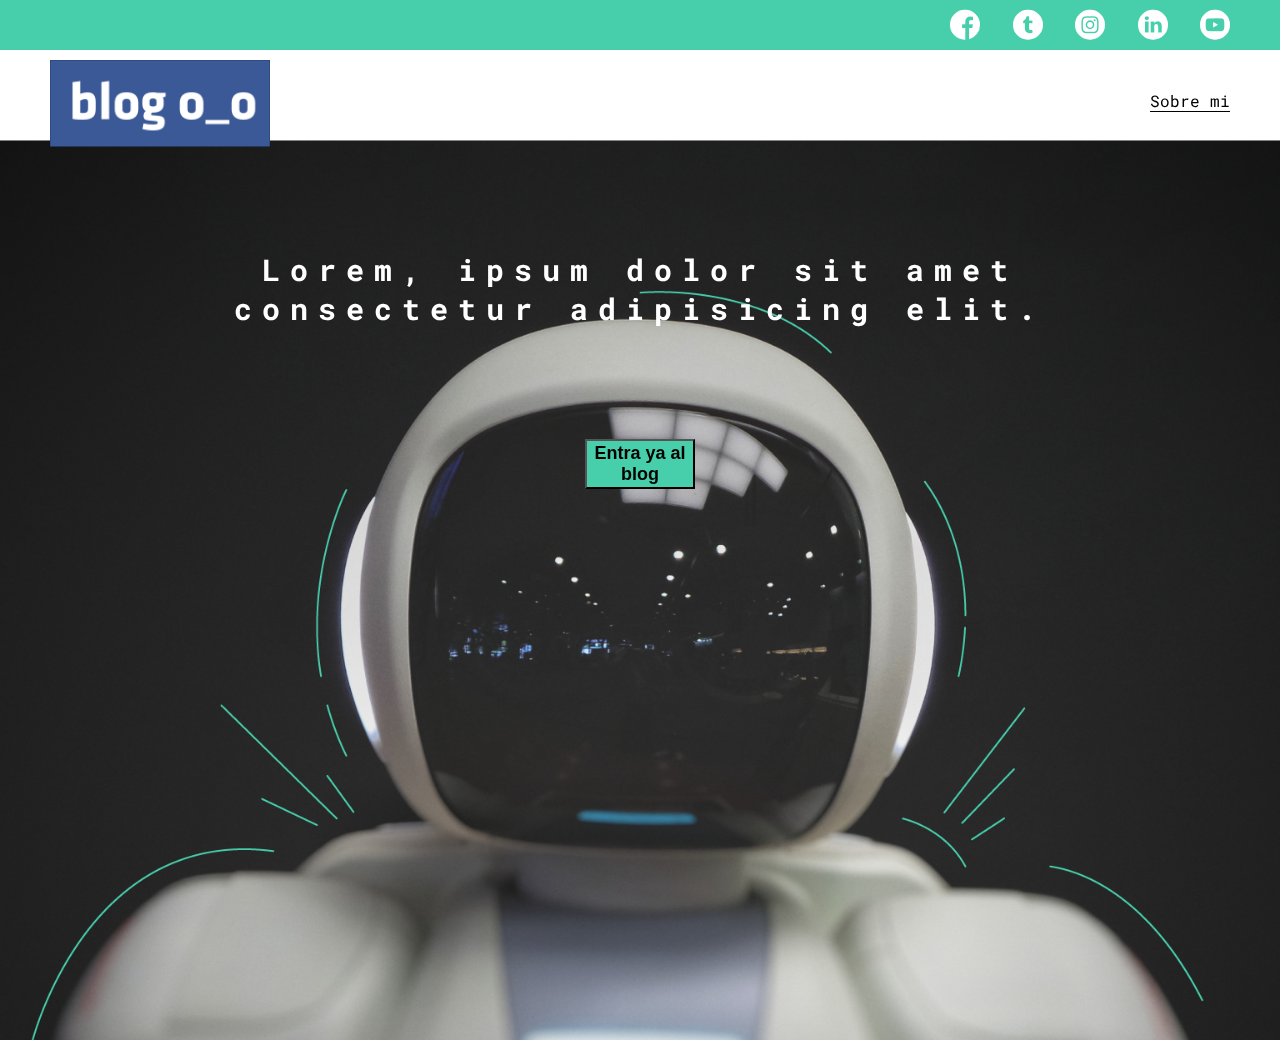
<file: index.html>
<!DOCTYPE html>
<html lang="en">
<head>
  <meta charset="UTF-8">
  <meta name="viewport" content="width=device-width, initial-scale=1.0">
  <title>Blog</title>
  <link rel="stylesheet" href="css/main.css">
  <link rel="stylesheet" href="css/font/flaticon.css">
</head>
<body class="home-body">
  <header>
    <section class="header-icons-container">
      <div class="icons">
        <a href="/"><span class="flaticon-001-facebook"></span></a>
        <a href="/"><span class="flaticon-002-twitter"></span></a>
        <a href="/"><span class="flaticon-011-instagram"></span></a>
        <a href="/"><span class="flaticon-010-linkedin"></span></a>
        <a href="/"><span class="flaticon-008-youtube"></span></a>
      </div>
    </section>
    <nav>
      <section class="nav-logo-container">
        <a href="/"><img src="assets/img/festisite_facebook.png" alt="Logo de mi blog"></a>
      </section>
      <section class="profile-link">
        <a href="perfil.html">Sobre mi</a>
      </section>
    </nav>
  </header>

  <main class="home-main">
    <section>
      <p class="home-main-text">Lorem, ipsum dolor sit amet consectetur adipisicing elit. </p>
      <button class="home-main-button">
        <a href="/blogs.html">Entra ya al blog</a>
      </button>
    </section>
  </main>
</body>
</html>
</file>
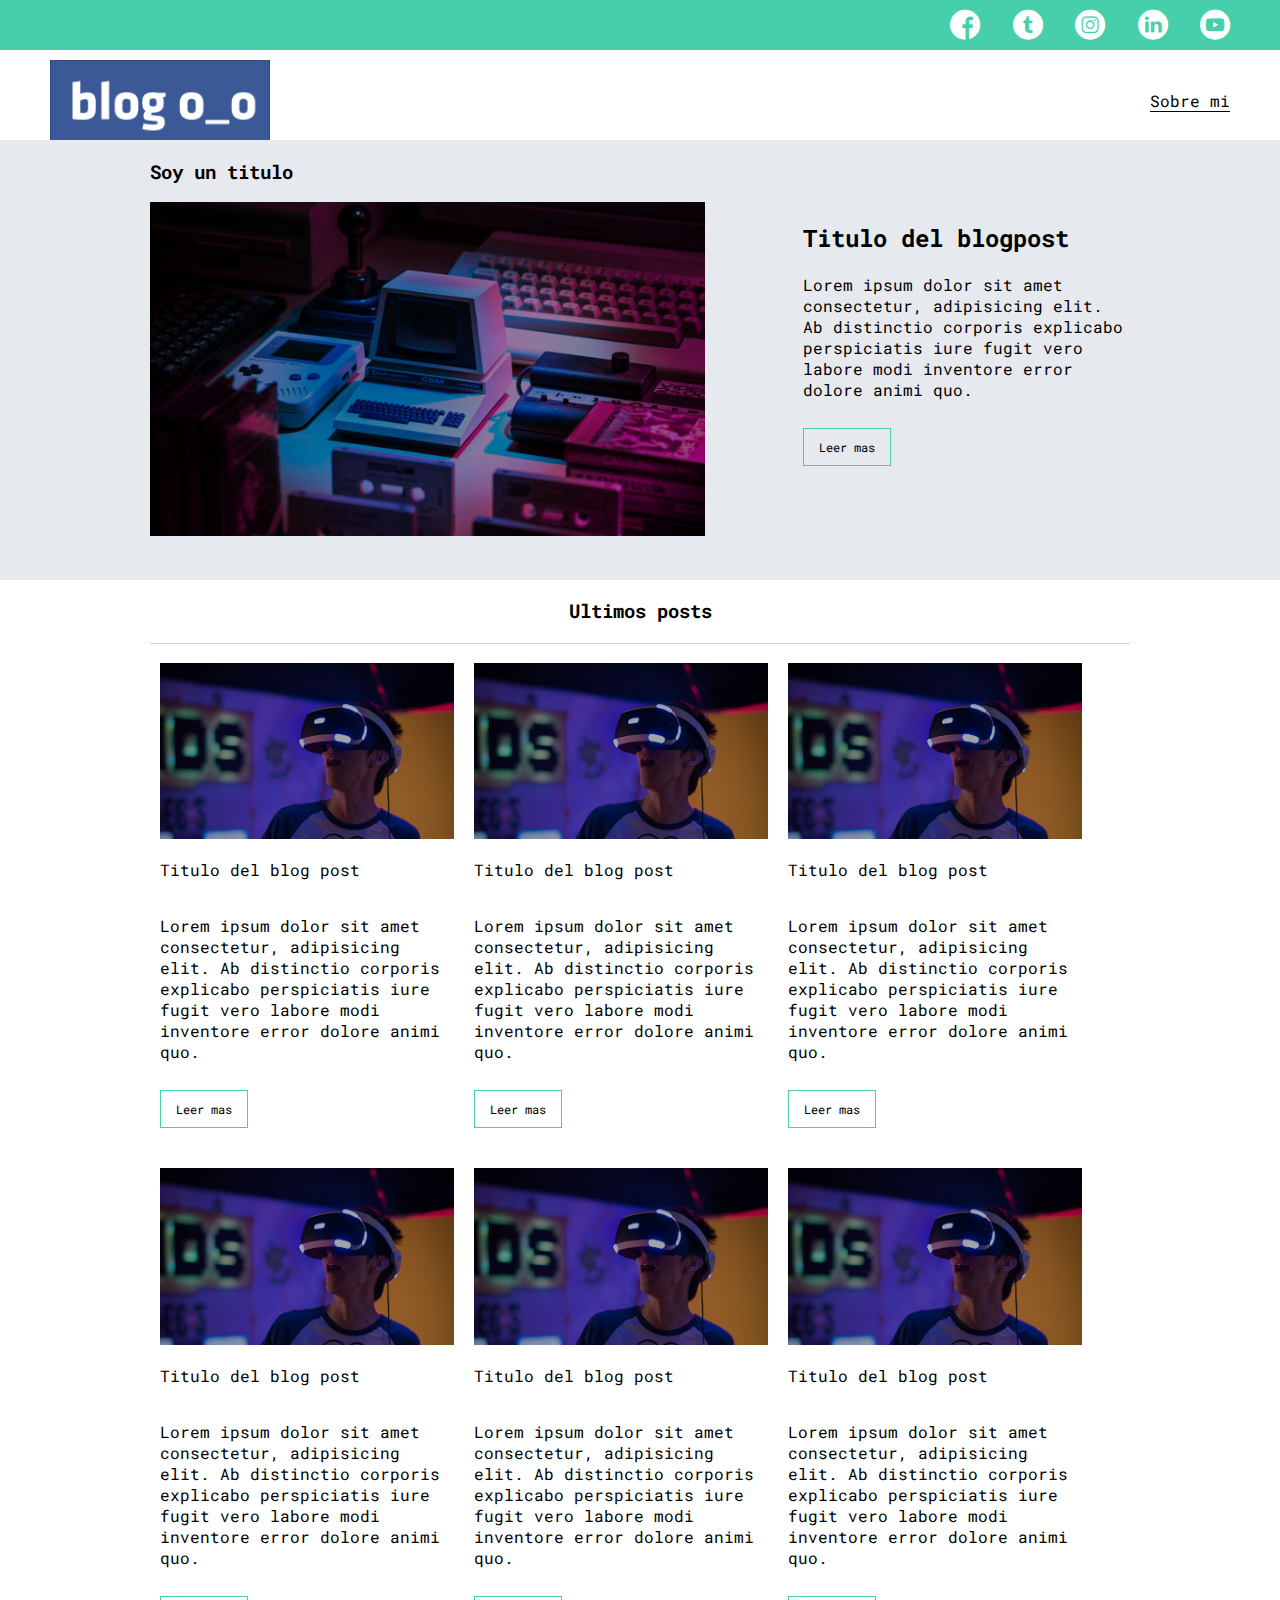
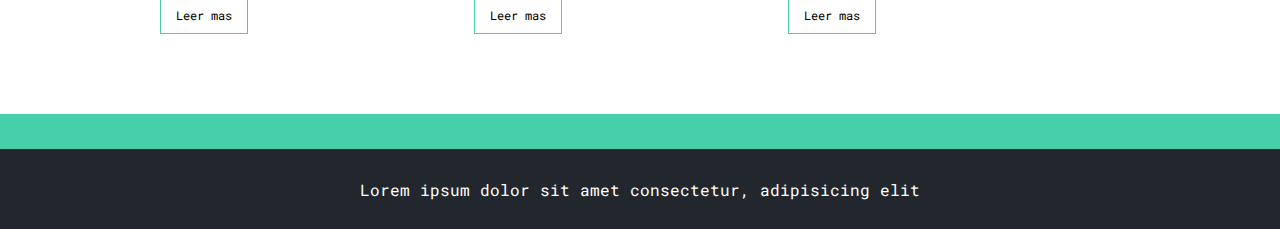
<file: blogs.html>
<!DOCTYPE html>
<html lang="en">
<head>
  <meta charset="UTF-8">
  <meta name="viewport" content="width=device-width, initial-scale=1.0">
  <title>Blog</title>
  <link rel="stylesheet" href="css/main.css">
  <link rel="stylesheet" href="css/font/flaticon.css">
</head>
<body >
  <header>
    <section class="header-icons-container">
      <div class="icons">
        <a href="/"><span class="flaticon-001-facebook"></span></a>
        <a href="/"><span class="flaticon-002-twitter"></span></a>
        <a href="/"><span class="flaticon-011-instagram"></span></a>
        <a href="/"><span class="flaticon-010-linkedin"></span></a>
        <a href="/"><span class="flaticon-008-youtube"></span></a>
      </div>
    </section>
    <nav>
      <section class="nav-logo-container">
        <a href="/"><img src="assets/img/festisite_facebook.png" alt="Logo de mi blog"></a>
      </section>
      <section class="profile-link">
        <a href="perfil.html">Sobre mi</a>
      </section>
    </nav>
  </header>
  <main class="blogs-main">
    <section class="blogs-news-container">
      <div class="grid-container blogs-main-new">
        <h3>Soy un titulo</h3>
        <div class="blogs-news-img-container">
          <img src="assets/img/main-news-img.png" alt="">
        </div>
        <div class="blogs-news-info-container">
          <h2>Titulo del blogpost</h2>
          <p>
            Lorem ipsum dolor sit amet consectetur, adipisicing elit. Ab distinctio corporis explicabo perspiciatis iure fugit vero labore modi inventore error dolore animi quo.
          </p>
          <a href="blog.html" class="blogs-button">Leer mas</a>
        </div>
      </div>
      
    </section>
    <section class="blogs-posts-container">
      <div class="grid-container">
        <h3>Ultimos posts</h3>
        <article class="post-container">
          <img src="assets/img/post-1.png" alt="">
          <p>Titulo del blog post</p>
          <p>Lorem ipsum dolor sit amet consectetur, adipisicing elit. Ab distinctio corporis explicabo perspiciatis iure fugit vero labore modi inventore error dolore animi quo.</p>
          <a href="blog.html" class="blogs-button">Leer mas</a>
        </article>
        <article class="post-container">
          <img src="assets/img/post-1.png" alt="">
          <p>Titulo del blog post</p>
          <p>Lorem ipsum dolor sit amet consectetur, adipisicing elit. Ab distinctio corporis explicabo perspiciatis iure fugit vero labore modi inventore error dolore animi quo.</p>
          <a href="blog.html" class="blogs-button">Leer mas</a>
        </article>
        <article class="post-container">
          <img src="assets/img/post-1.png" alt="">
          <p>Titulo del blog post</p>
          <p>Lorem ipsum dolor sit amet consectetur, adipisicing elit. Ab distinctio corporis explicabo perspiciatis iure fugit vero labore modi inventore error dolore animi quo.</p>
          <a href="blog.html" class="blogs-button">Leer mas</a>
        </article>
        <article class="post-container">
          <img src="assets/img/post-1.png" alt="">
          <p>Titulo del blog post</p>
          <p>Lorem ipsum dolor sit amet consectetur, adipisicing elit. Ab distinctio corporis explicabo perspiciatis iure fugit vero labore modi inventore error dolore animi quo.</p>
          <a href="blog.html" class="blogs-button">Leer mas</a>
        </article>
        <article class="post-container">
          <img src="assets/img/post-1.png" alt="">
          <p>Titulo del blog post</p>
          <p>Lorem ipsum dolor sit amet consectetur, adipisicing elit. Ab distinctio corporis explicabo perspiciatis iure fugit vero labore modi inventore error dolore animi quo.</p>
          <a href="blog.html" class="blogs-button">Leer mas</a>
        </article>
        <article class="post-container">
          <img src="assets/img/post-1.png" alt="">
          <p>Titulo del blog post</p>
          <p>Lorem ipsum dolor sit amet consectetur, adipisicing elit. Ab distinctio corporis explicabo perspiciatis iure fugit vero labore modi inventore error dolore animi quo.</p>
          <a href="blog.html" class="blogs-button">Leer mas</a>
        </article>
        
      </div>
    </section>
  </main>
  <footer>
    <p>Lorem ipsum dolor sit amet consectetur, adipisicing elit</p>
  </footer>
</body>
</file>
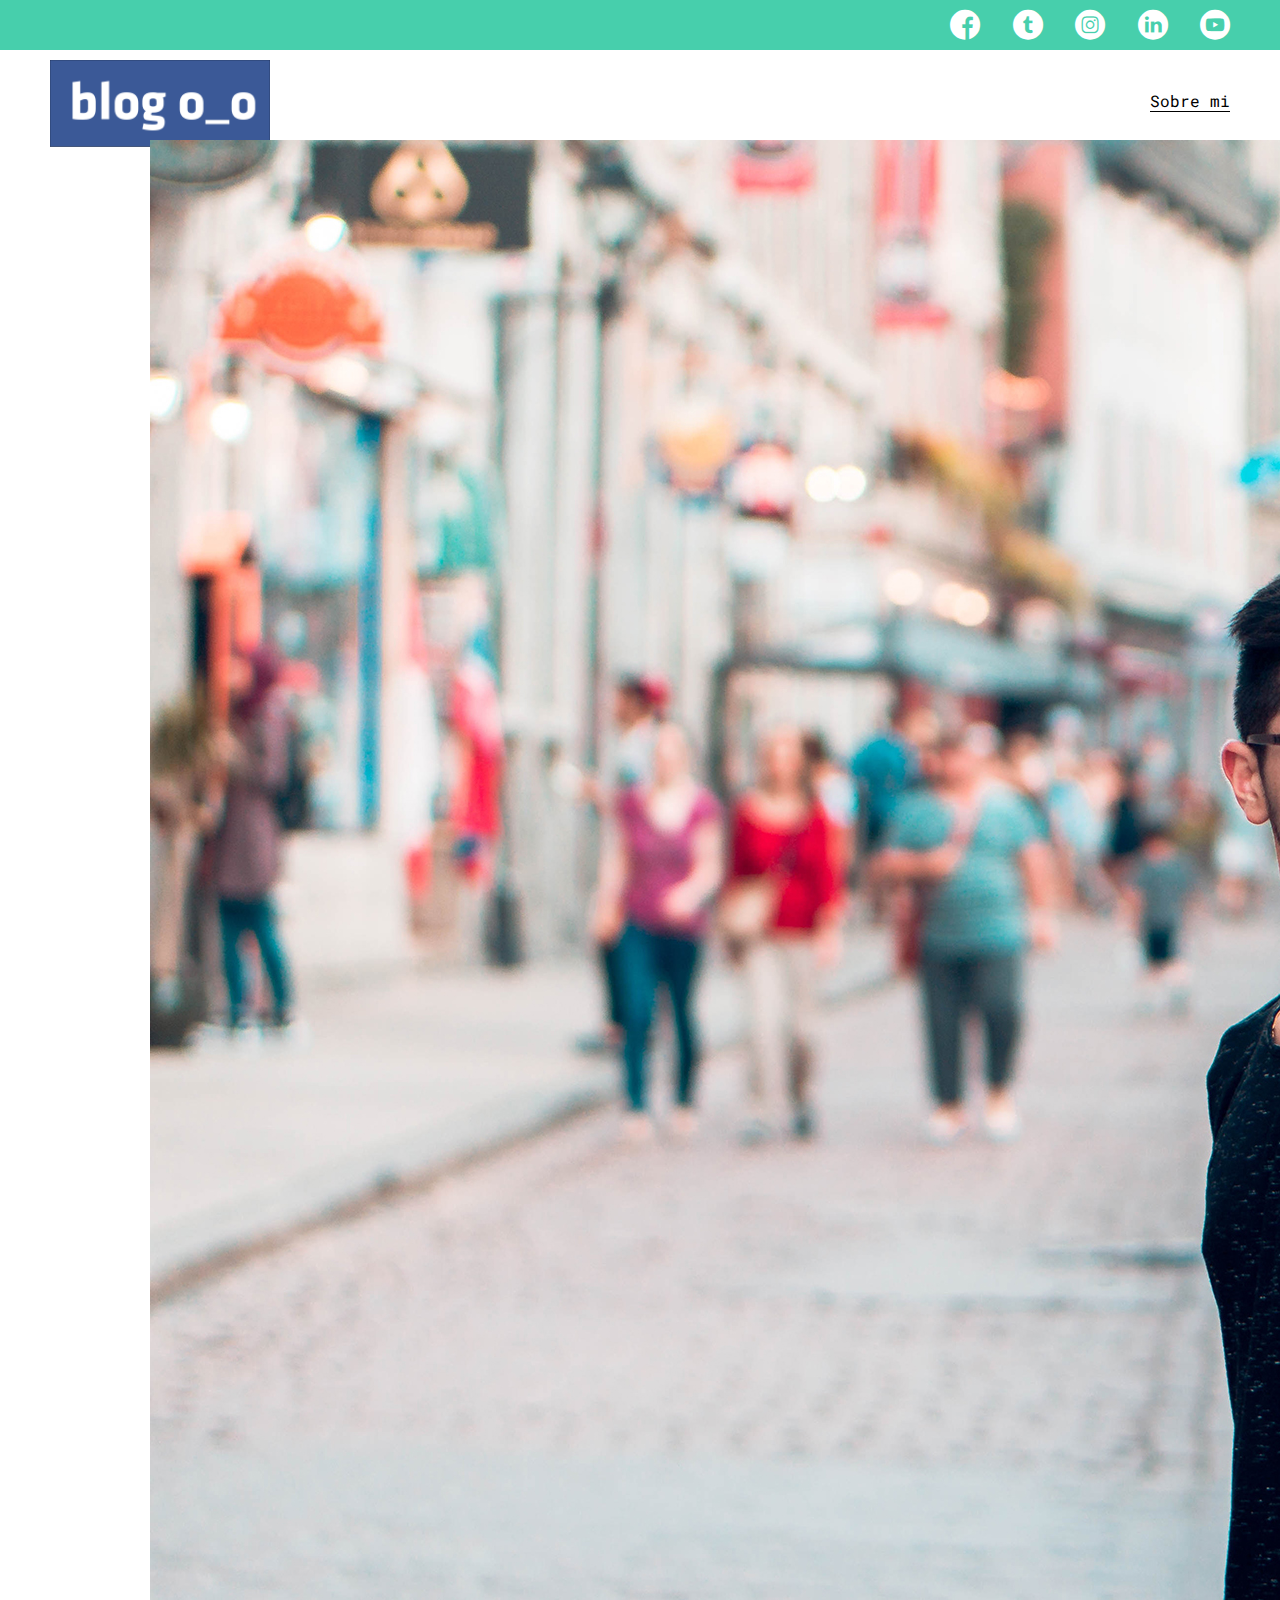
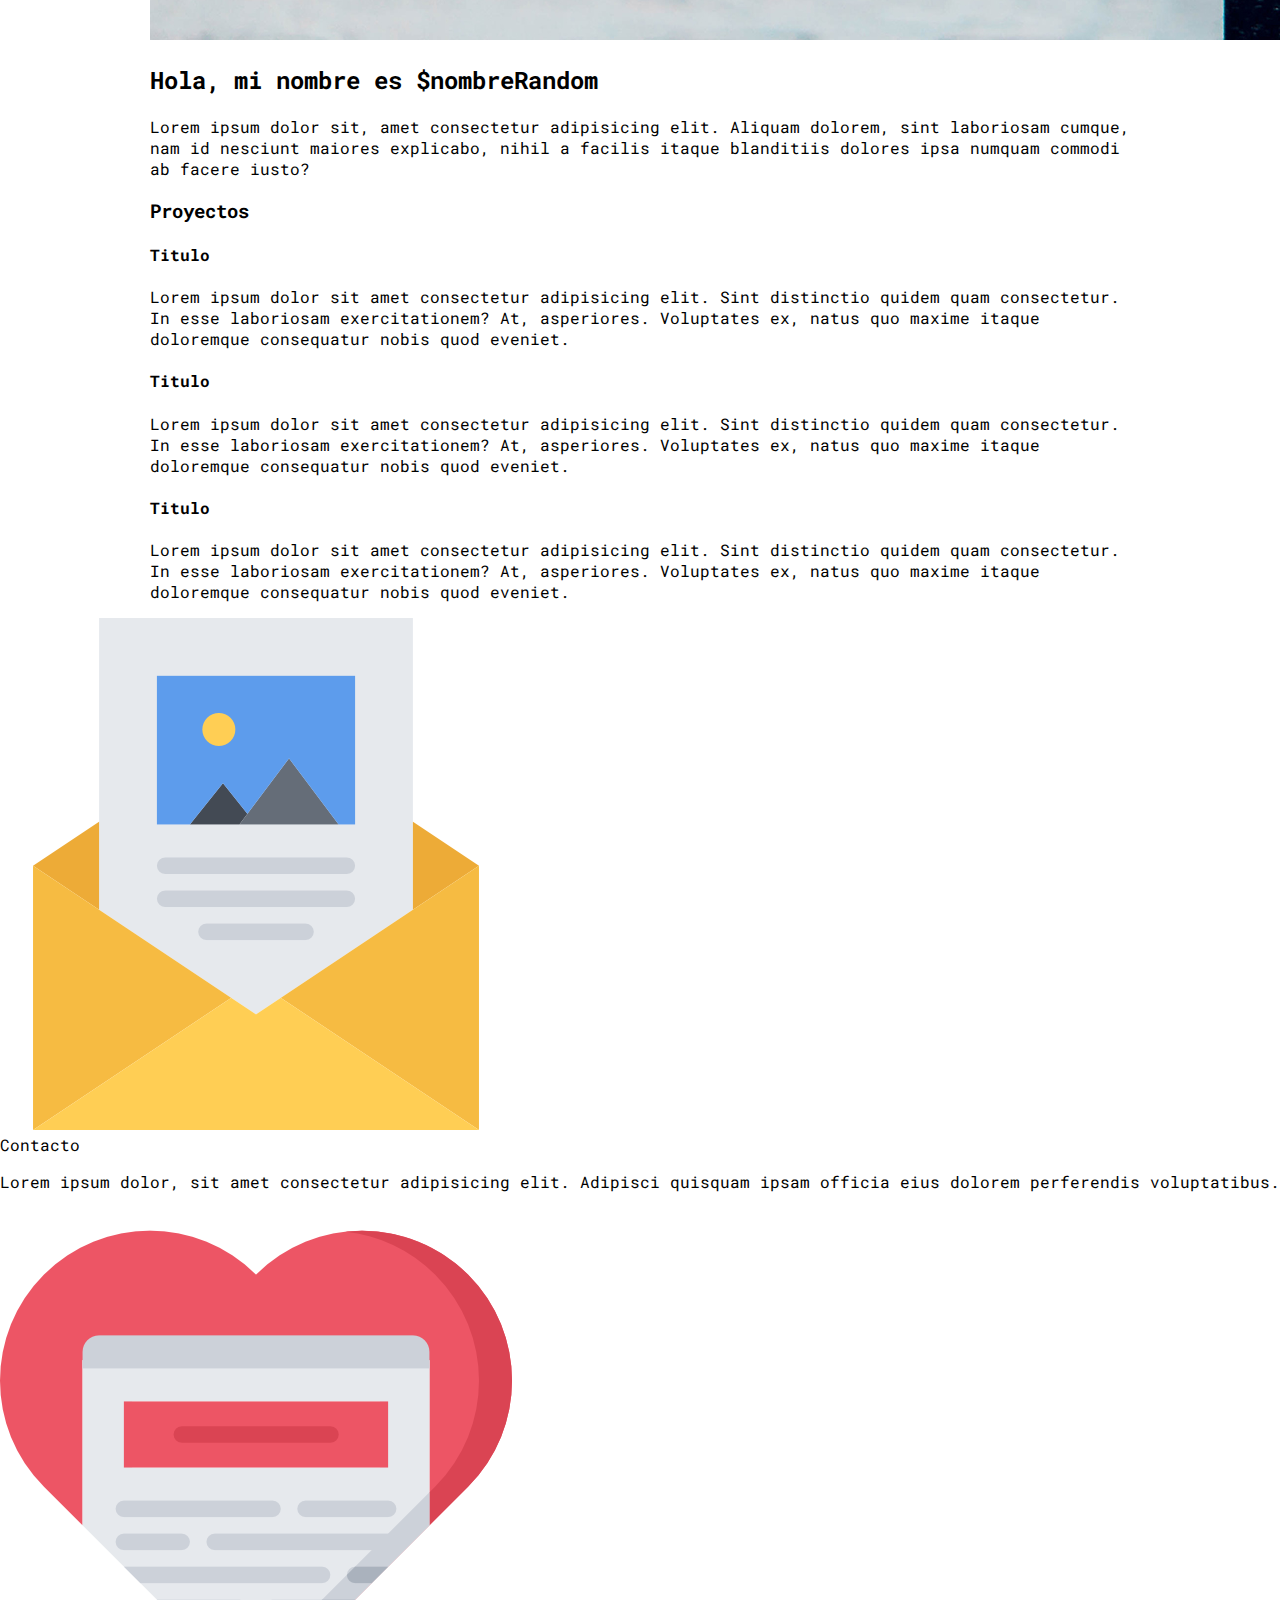
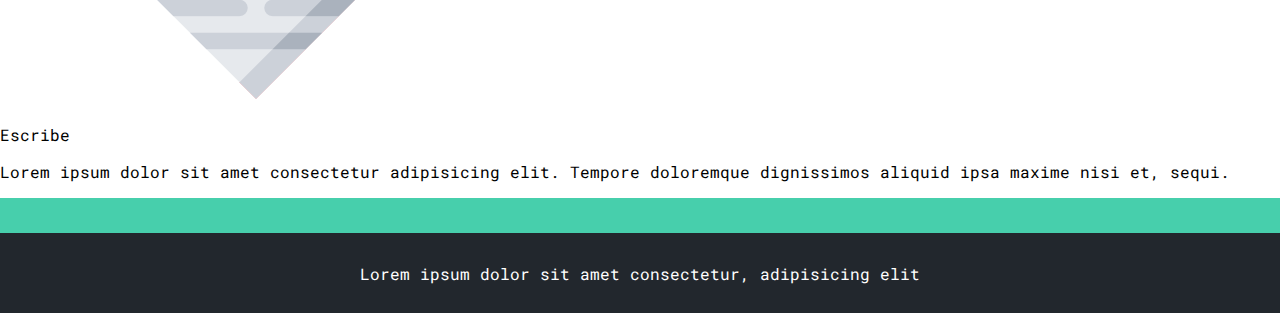
<file: perfil.html>
<!DOCTYPE html>
<html lang="en">
<head>
  <meta charset="UTF-8">
  <meta name="viewport" content="width=device-width, initial-scale=1.0">
  <title>Blog</title>
  <link rel="stylesheet" href="css/main.css">
  <link rel="stylesheet" href="css/font/flaticon.css">
  <link rel="stylesheet" href="css/media-queries.css">
</head>
<body >
  <header>
    <section class="header-icons-container">
      <div class="icons">
        <a href="/"><span class="flaticon-001-facebook"></span></a>
        <a href="/"><span class="flaticon-002-twitter"></span></a>
        <a href="/"><span class="flaticon-011-instagram"></span></a>
        <a href="/"><span class="flaticon-010-linkedin"></span></a>
        <a href="/"><span class="flaticon-008-youtube"></span></a>
      </div>
    </section>
    <nav>
      <section class="nav-logo-container">
        <a href="/"><img src="assets/img/festisite_facebook.png" alt="Logo de mi blog"></a>
      </section>
      <section class="profile-link">
        <a href="perfil.html">Sobre mi</a>
      </section>
    </nav>
  </header>
  <main>
    <section class="profile-main-container">
      <div class="grid-container profile-container">
        <div>
          <img src="/assets/img/profile-pic.jpg" alt="">
        </div>
        <div>
          <h2>
            Hola, mi nombre es $nombreRandom
          </h2>
          <p>
            Lorem ipsum dolor sit, amet consectetur adipisicing elit. Aliquam dolorem, sint laboriosam cumque, nam id nesciunt maiores explicabo, nihil a facilis itaque blanditiis dolores ipsa numquam commodi ab facere iusto?
          </p>
        </div>
      </div>
    </section>
    <section class="profile-main-projects">
      <div class="grid-container">
        <h3>Proyectos</h3>
        <div class="projects-main-container">
          <article class="project-container">
            <h4>
              Titulo
            </h4>
            <p>Lorem ipsum dolor sit amet consectetur adipisicing elit. Sint distinctio quidem quam consectetur. In esse laboriosam exercitationem? At, asperiores. Voluptates ex, natus quo maxime itaque doloremque consequatur nobis quod eveniet.</p>
          </article>
          <article class="project-container">
            <h4>
              Titulo
            </h4>
            <p>Lorem ipsum dolor sit amet consectetur adipisicing elit. Sint distinctio quidem quam consectetur. In esse laboriosam exercitationem? At, asperiores. Voluptates ex, natus quo maxime itaque doloremque consequatur nobis quod eveniet.</p>
          </article>
          <article class="project-container">
            <h4>
              Titulo
            </h4>
            <p>Lorem ipsum dolor sit amet consectetur adipisicing elit. Sint distinctio quidem quam consectetur. In esse laboriosam exercitationem? At, asperiores. Voluptates ex, natus quo maxime itaque doloremque consequatur nobis quod eveniet.</p>
          </article>
        </div>

      </div>
    </section>

    <section class="contact-main-container">
      <div>
        <img src="assets/img/013-newsletter.png" alt="">
        <div class="contact-left">
          <a href="/">Contacto</a>
          <p>Lorem ipsum dolor, sit amet consectetur adipisicing elit. Adipisci quisquam ipsam officia eius dolorem perferendis voluptatibus.</p>
        </div>
      </div>
      <div>
        <img src="assets/img/006-like.png" alt="">
        <div class="contact-right">
          <a href="/">Escribe</a>
          <p>Lorem ipsum dolor sit amet consectetur adipisicing elit. Tempore doloremque dignissimos aliquid ipsa maxime nisi et, sequi.</p>
        </div>
      </div>
    </section>
  </main>
  <footer>
    <p>Lorem ipsum dolor sit amet consectetur, adipisicing elit</p>
  </footer>
</body>
</file>
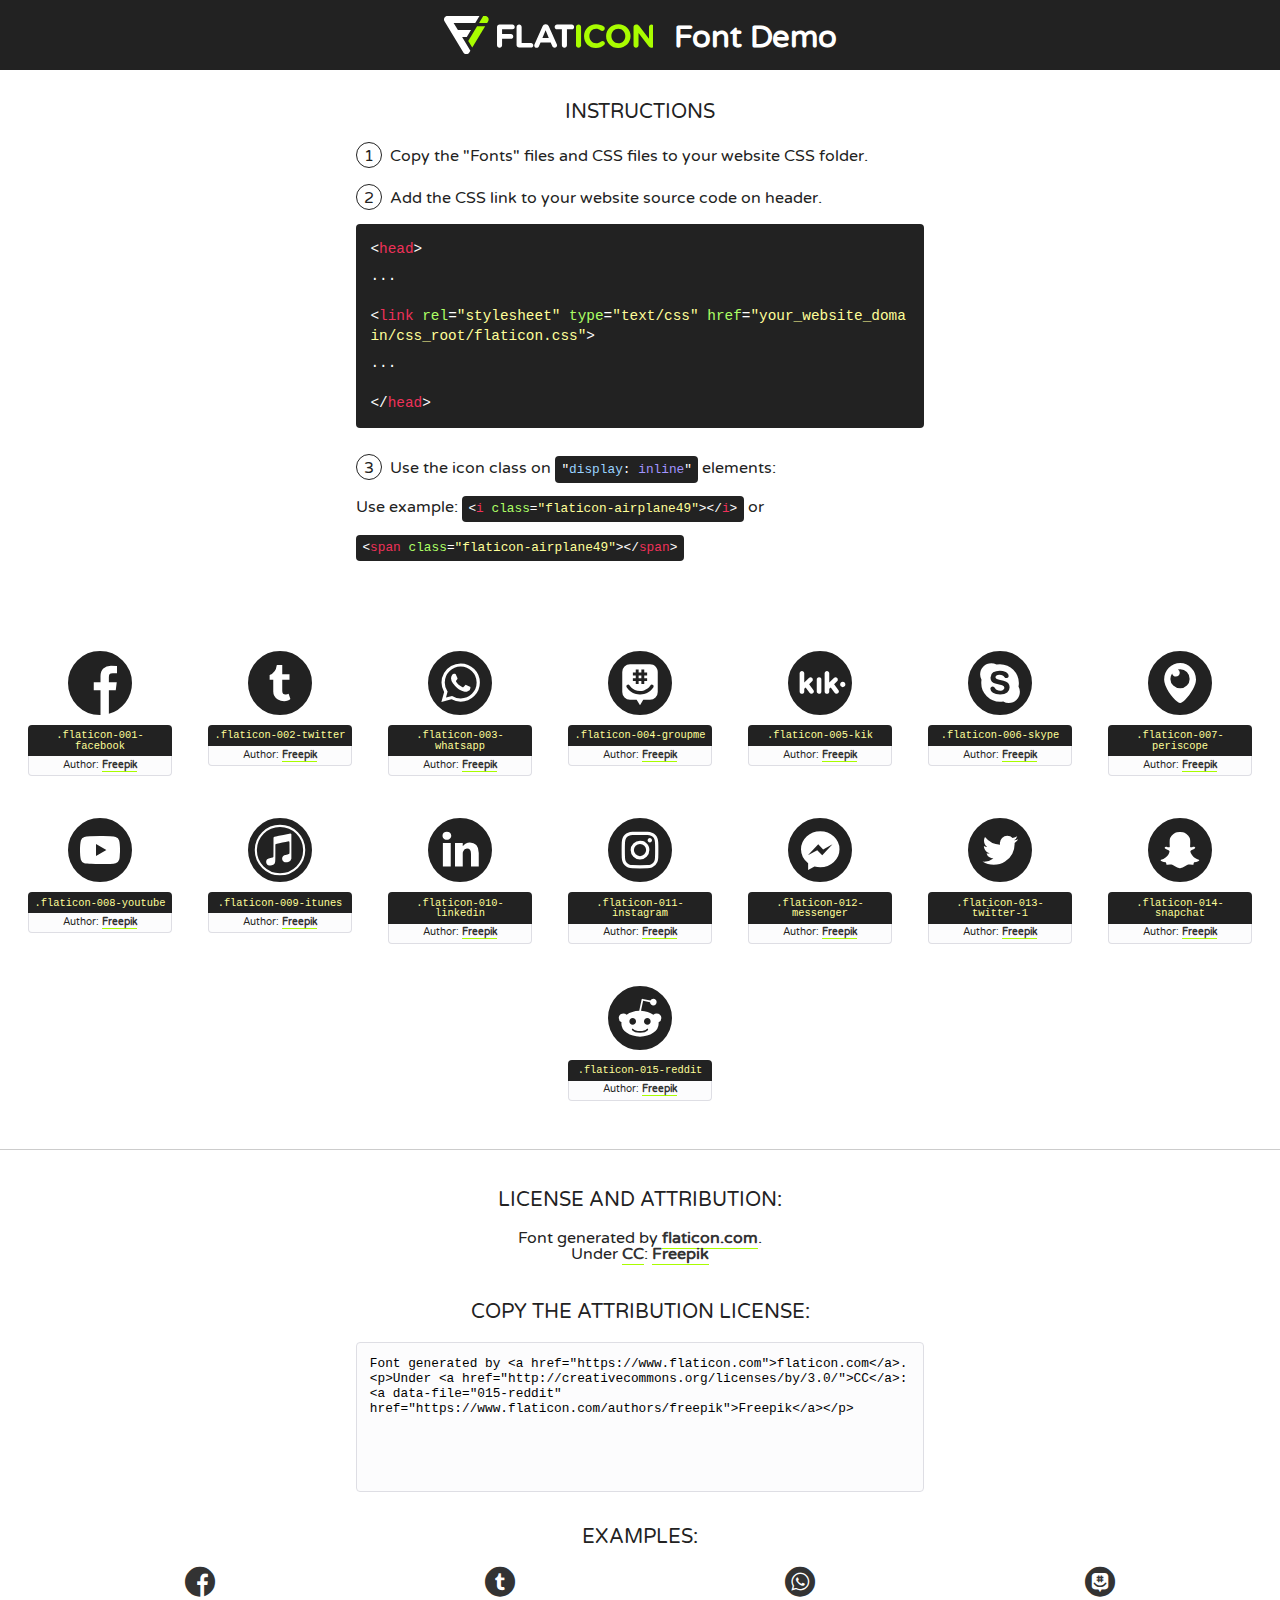
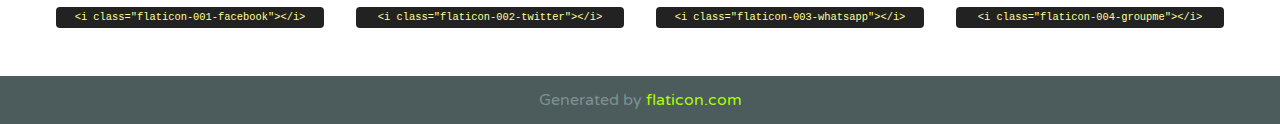
<file: css/font/flaticon.html>
<!DOCTYPE html>
<!--
  Flaticon icon font: Flaticon
  Creation date: 20/12/2018 09:27
-->
<html>
<!DOCTYPE html>
<html>

<head>
    <title>Flaticon WebFont</title>
    <link href="http://fonts.googleapis.com/css?family=Varela+Round" rel="stylesheet" type="text/css" />
    <link rel="stylesheet" type="text/css" href="flaticon.css">
    <meta charset="UTF-8">
    <style>
    html, body, div, span, applet, object, iframe,
    h1, h2, h3, h4, h5, h6, p, blockquote, pre,
    a, abbr, acronym, address, big, cite, code,
    del, dfn, em, img, ins, kbd, q, s, samp,
    small, strike, strong, sub, sup, tt, var,
    b, u, i, center,
    dl, dt, dd, ol, ul, li,
    fieldset, form, label, legend,
    table, caption, tbody, tfoot, thead, tr, th, td,
    article, aside, canvas, details, embed, 
    figure, figcaption, footer, header, hgroup, 
    menu, nav, output, ruby, section, summary,
    time, mark, audio, video {
        margin: 0;
        padding: 0;
        border: 0;
        font-size: 100%;
        font: inherit;
        vertical-align: baseline;
    }
    /* HTML5 display-role reset for older browsers */
    article, aside, details, figcaption, figure, 
    footer, header, hgroup, menu, nav, section {
        display: block;
    }
    body {
        line-height: 1;
    }
    ol, ul {
        list-style: none;
    }
    blockquote, q {
        quotes: none;
    }
    blockquote:before, blockquote:after,
    q:before, q:after {
        content: '';
        content: none;
    }
    table {
        border-collapse: collapse;
        border-spacing: 0;
    }
    body {
        font-family: 'Varela Round', Helvetica, Arial, sans-serif;
        font-size: 16px;
        color: #222;
    }
    a {
        color: #333;
        border-bottom: 1px solid #a9fd00;
        font-weight: bold;
        text-decoration: none;
    }
    * {
        -moz-box-sizing: border-box;
        -webkit-box-sizing: border-box;
        box-sizing: border-box;
        margin: 0;
        padding: 0;
    }
    [class^="flaticon-"]:before, [class*=" flaticon-"]:before, [class^="flaticon-"]:after, [class*=" flaticon-"]:after {
        font-family: Flaticon;
        font-size: 30px;
        font-style: normal;
        margin-left: 20px;
        color: #333;
    }
    .wrapper {
        max-width: 600px;
        margin: auto;
        padding: 0 1em;
    }
    .title {
        font-size: 1.25em;
        text-align: center;
        margin-bottom: 1em;
        text-transform: uppercase;
    }
    header {
        text-align: center;
        background-color: #222;
        color: #fff;
        padding: 1em;
    }
    header .logo {
        width: 210px;
        height: 38px;
        display: inline-block;
        vertical-align: middle;
        margin-right: 1em;
        border: none;
    }
    header strong {
        font-size: 1.95em;
        font-weight: bold;
        vertical-align: middle;
        margin-top: 5px;
        display: inline-block;
    }
    .demo {
        margin: 2em auto;
        line-height: 1.25em;
    }
    .demo ul li {
        margin-bottom: 1em;
    }
    .demo ul li .num {
        color: #222;
        border-radius: 20px;
        display: inline-block;
        width: 26px;
        padding: 3px;
        height: 26px;
        text-align: center;
        margin-right: 0.5em;
        border: 1px solid #222;
    }
    .demo ul li code {
        background-color: #222;
        border-radius: 4px;
        padding: 0.25em 0.5em;
        display: inline-block;
        color: #fff;
        font-family: Consolas,Monaco,Lucida Console,Liberation Mono,DejaVu Sans Mono,Bitstream Vera Sans Mono,Courier New, monospace;
        font-weight: lighter;
        margin-top: 1em;
        font-size: 0.8em;
        word-break: break-all;
    }
    .demo ul li code.big {
        padding: 1em;
        font-size: 0.9em;
    }
    .demo ul li code .red {
        color: #EF3159;
    }
    .demo ul li code .green {
        color: #ACFF65;
    }
    .demo ul li code .yellow {
        color: #FFFF99;
    }
    .demo ul li code .blue {
        color: #99D3FF;
    }
    .demo ul li code .purple {
        color: #A295FF;
    }
    .demo ul li code .dots {
        margin-top: 0.5em;
        display: block;
    }
    #glyphs {
        border-bottom: 1px solid #ccc;
        padding: 2em 0;
        text-align: center;
    }
    .glyph {
        display: inline-block;
        width: 9em;
        margin: 1em;
        text-align: center;
        vertical-align: top;
        background: #FFF;
    }
    .glyph .glyph-icon {
        padding: 10px;
        display: block;
        font-family:"Flaticon";
        font-size: 64px;
        line-height: 1;
    }
    .glyph .glyph-icon:before {
        font-size: 64px;
        color: #222;
        margin-left: 0;
    }
    .class-name {
        font-size: 0.65em;
        background-color: #222;
        color: #fff;
        border-radius: 4px 4px 0 0;
        padding: 0.5em;
        color: #FFFF99;
        font-family: Consolas,Monaco,Lucida Console,Liberation Mono,DejaVu Sans Mono,Bitstream Vera Sans Mono,Courier New, monospace;
    }
    .author-name {
        font-size: 0.6em;
        background-color: #fcfcfd;
        border: 1px solid #DEDEE4;
        border-top: 0;
        border-radius: 0 0 4px 4px;
        padding: 0.5em;
    }
    .class-name:last-child {
        font-size: 10px;
        color:#888;
    }
    .class-name:last-child a {
        font-size: 10px;
        color:#555;
    }
    .class-name:last-child a:hover {
        color:#a9fd00;
    }
    .glyph > input {
        display: block;
        width: 100px;
        margin: 5px auto;
        text-align: center;
        font-size: 12px;
        cursor: text;
    }
    .glyph > input.icon-input {
        font-family:"Flaticon";
        font-size: 16px;
        margin-bottom: 10px;
    }
    .attribution .title {
        margin-top: 2em;
    }
    .attribution textarea {
        background-color: #fcfcfd;
        padding: 1em;
        border: none;
        box-shadow: none;
        border: 1px solid #DEDEE4;
        border-radius: 4px;
        resize: none;
        width: 100%;
        height: 150px;
        font-size: 0.8em;
        font-family: Consolas,Monaco,Lucida Console,Liberation Mono,DejaVu Sans Mono,Bitstream Vera Sans Mono,Courier New, monospace;
        -webkit-appearance: none;
    }
    .iconsuse {
        margin: 2em auto;
        text-align: center;
        max-width: 1200px;
    }
    .iconsuse:after {
        content: '';
        display: table;
        clear: both;
    }
    .iconsuse .image {
        float: left;
        width: 25%;
        padding: 0 1em;
    }
    .iconsuse .image p {
        margin-bottom: 1em;
    }
    .iconsuse .image span {
        display: block;
        font-size: 0.65em;
        background-color: #222;
        color: #fff;
        border-radius: 4px;
        padding: 0.5em;
        color: #FFFF99;
        margin-top: 1em;
        font-family: Consolas,Monaco,Lucida Console,Liberation Mono,DejaVu Sans Mono,Bitstream Vera Sans Mono,Courier New, monospace;
    }
    #footer {
        text-align: center;
        background-color: #4C5B5C;
        color: #7c9192;
        padding: 1em;
    }
    #footer a {
        border: none;
        color: #a9fd00;
        font-weight: normal;
    }
    @media (max-width: 960px) {
        .iconsuse .image {
            width: 50%;
        }
    }
    @media (max-width: 560px) {
        .iconsuse .image {
            width: 100%;
        }
    }
    </style>
</head>

<body class="characters-off">

    <header>
        <a href="https://www.flaticon.com" target="_blank" class="logo">
            <svg version="1.1" xmlns="http://www.w3.org/2000/svg" xmlns:xlink="http://www.w3.org/1999/xlink" xmlns:a="http://ns.adobe.com/AdobeSVGViewerExtensions/3.0/" viewBox="0 0 560.875 102.036" enable-background="new 0 0 560.875 102.036" xml:space="preserve">
                <defs>
                </defs>
                <g>
                    <g class="letters">
                        <path fill="#ffffff" d="M141.596,29.675c0-3.777,2.985-6.767,6.764-6.767h34.438c3.426,0,6.15,2.728,6.15,6.15
                        c0,3.43-2.724,6.149-6.15,6.149h-27.674v13.091h23.719c3.429,0,6.151,2.724,6.151,6.15c0,3.43-2.723,6.149-6.151,6.149h-23.719
                        v17.574c0,3.773-2.986,6.761-6.764,6.761c-3.779,0-6.764-2.989-6.764-6.761V29.675z"></path>
                        <path fill="#ffffff" d="M193.844,29.149c0-3.781,2.985-6.767,6.764-6.767c3.776,0,6.763,2.985,6.763,6.767v42.957h25.039
                        c3.426,0,6.149,2.726,6.149,6.153c0,3.425-2.723,6.15-6.149,6.15h-31.802c-3.779,0-6.764-2.986-6.764-6.768V29.149z"></path>
                        <path fill="#ffffff" d="M241.891,75.71l21.438-48.407c1.492-3.341,4.215-5.357,7.906-5.357h0.792
                        c3.686,0,6.323,2.017,7.815,5.357l21.439,48.407c0.436,0.967,0.701,1.845,0.701,2.723c0,3.602-2.809,6.501-6.414,6.501
                        c-3.161,0-5.269-1.845-6.499-4.655l-4.132-9.661h-27.059l-4.301,10.102c-1.144,2.631-3.426,4.214-6.237,4.214
                        c-3.517,0-6.24-2.81-6.24-6.325C241.1,77.64,241.451,76.677,241.891,75.71z M279.932,58.666l-8.521-20.297l-8.526,20.297H279.932
                        z"></path>
                        <path fill="#ffffff" d="M314.864,35.387H301.86c-3.429,0-6.239-2.813-6.239-6.238c0-3.429,2.811-6.24,6.239-6.24h39.533
                        c3.426,0,6.237,2.811,6.237,6.24c0,3.425-2.811,6.238-6.237,6.238h-13.001v42.785c0,3.773-2.99,6.761-6.764,6.761
                        c-3.779,0-6.764-2.989-6.764-6.761V35.387z"></path>
                        <path fill="#A9FD00" d="M352.615,29.149c0-3.781,2.985-6.767,6.767-6.767c3.774,0,6.761,2.985,6.761,6.767v49.024
                        c0,3.773-2.987,6.761-6.761,6.761c-3.781,0-6.767-2.989-6.767-6.761V29.149z"></path>
                        <path fill="#A9FD00" d="M374.132,53.836v-0.179c0-17.481,13.178-31.801,32.065-31.801c9.22,0,15.459,2.458,20.557,6.238
                        c1.402,1.054,2.637,2.985,2.637,5.357c0,3.692-2.985,6.59-6.681,6.59c-1.845,0-3.071-0.702-4.044-1.319
                        c-3.776-2.813-7.729-4.393-12.562-4.393c-10.364,0-17.831,8.611-17.831,19.154v0.173c0,10.542,7.291,19.329,17.831,19.329
                        c5.715,0,9.492-1.756,13.359-4.834c1.049-0.874,2.458-1.491,4.039-1.491c3.429,0,6.325,2.813,6.325,6.236
                        c0,2.106-1.056,3.78-2.282,4.834c-5.539,4.834-12.036,7.733-21.878,7.733C387.572,85.464,374.132,71.493,374.132,53.836z"></path>
                        <path fill="#A9FD00" d="M433.009,53.836v-0.179c0-17.481,13.79-31.801,32.766-31.801c18.981,0,32.592,14.143,32.592,31.628v0.173
                        c0,17.483-13.785,31.807-32.769,31.807C446.625,85.464,433.009,71.32,433.009,53.836z M484.224,53.836v-0.179
                        c0-10.539-7.725-19.326-18.626-19.326c-10.893,0-18.449,8.611-18.449,19.154v0.173c0,10.542,7.73,19.329,18.626,19.329
                        C476.676,72.986,484.224,64.378,484.224,53.836z"></path>
                        <path fill="#A9FD00" d="M506.233,29.321c0-3.774,2.99-6.763,6.767-6.763h1.401c3.252,0,5.183,1.583,7.029,3.953l26.093,34.265
                        V29.059c0-3.692,2.99-6.677,6.681-6.677c3.683,0,6.671,2.985,6.671,6.677v48.934c0,3.78-2.987,6.765-6.764,6.765h-0.436
                        c-3.257,0-5.188-1.581-7.034-3.953l-27.056-35.492v32.944c0,3.687-2.985,6.676-6.678,6.676c-3.683,0-6.673-2.989-6.673-6.676
                        V29.321z"></path>
                    </g>
                    <g class="insignia">
                        <path fill="#ffffff" d="M48.372,56.137h12.517l11.156-18.537H37.186L25.688,18.539h57.825L94.668,0H9.271
                        C5.925,0,2.842,1.801,1.198,4.716c-1.644,2.907-1.593,6.482,0.134,9.343l50.38,83.501c1.678,2.781,4.689,4.476,7.938,4.476
                        c3.246,0,6.257-1.695,7.935-4.476l2.898-4.804L48.372,56.137z"></path>
                        <g class="i">
                            <path fill="#A9FD00" d="M93.575,18.539h0.031v0.004l21.652,0.004l2.705-4.488c1.727-2.861,1.778-6.436,0.133-9.343
                            C116.454,1.801,113.371,0,110.026,0h-5.294L93.575,18.539z"></path>
                            <polygon fill="#A9FD00" points="88.291,27.356 64.725,66.486 75.519,84.404 109.942,27.356"></polygon>
                        </g>
                    </g>
                </g>
            </svg>
        </a>
        <strong>Font Demo</strong>
    </header>


    <section class="demo wrapper">

        <p class="title">Instructions</p>

        <ul>
            <li>
                <span class="num">1</span>Copy the "Fonts" files and CSS files to your website CSS folder.
            </li>
            <li>
                <span class="num">2</span>Add the CSS link to your website source code on header.
                <code class="big">
                    &lt;<span class="red">head</span>&gt;
                    <br/><span class="dots">...</span>
                    <br/>&lt;<span class="red">link</span> <span class="green">rel</span>=<span class="yellow">"stylesheet"</span> <span class="green">type</span>=<span class="yellow">"text/css"</span> <span class="green">href</span>=<span class="yellow">"your_website_domain/css_root/flaticon.css"</span>&gt;
                    <br/><span class="dots">...</span>
                    <br/>&lt;/<span class="red">head</span>&gt;
                </code>
            </li>

            <li>
                <p>
                    <span class="num">3</span>Use the icon class on <code>"<span class="blue">display</span>:<span class="purple"> inline</span>"</code> elements:
                    <br />
                    Use example: <code>&lt;<span class="red">i</span> <span class="green">class</span>=<span class="yellow">&quot;flaticon-airplane49&quot;</span>&gt;&lt;/<span class="red">i</span>&gt;</code> or <code>&lt;<span class="red">span</span> <span class="green">class</span>=<span class="yellow">&quot;flaticon-airplane49&quot;</span>&gt;&lt;/<span class="red">span</span>&gt;</code>
            </li>
        </ul>

    </section>




   <section id="glyphs">          
    
      
        <div class="glyph"><div class="glyph-icon flaticon-001-facebook"></div>
            <div class="class-name">.flaticon-001-facebook</div>
            <div class="author-name">Author: <a data-file="001-facebook" href="https://www.flaticon.com/authors/freepik">Freepik</a> </div> 
        </div>        
        
        <div class="glyph"><div class="glyph-icon flaticon-002-twitter"></div>
            <div class="class-name">.flaticon-002-twitter</div>
            <div class="author-name">Author: <a data-file="002-twitter" href="https://www.flaticon.com/authors/freepik">Freepik</a> </div> 
        </div>        
        
        <div class="glyph"><div class="glyph-icon flaticon-003-whatsapp"></div>
            <div class="class-name">.flaticon-003-whatsapp</div>
            <div class="author-name">Author: <a data-file="003-whatsapp" href="https://www.flaticon.com/authors/freepik">Freepik</a> </div> 
        </div>        
        
        <div class="glyph"><div class="glyph-icon flaticon-004-groupme"></div>
            <div class="class-name">.flaticon-004-groupme</div>
            <div class="author-name">Author: <a data-file="004-groupme" href="https://www.flaticon.com/authors/freepik">Freepik</a> </div> 
        </div>        
        
        <div class="glyph"><div class="glyph-icon flaticon-005-kik"></div>
            <div class="class-name">.flaticon-005-kik</div>
            <div class="author-name">Author: <a data-file="005-kik" href="https://www.flaticon.com/authors/freepik">Freepik</a> </div> 
        </div>        
        
        <div class="glyph"><div class="glyph-icon flaticon-006-skype"></div>
            <div class="class-name">.flaticon-006-skype</div>
            <div class="author-name">Author: <a data-file="006-skype" href="https://www.flaticon.com/authors/freepik">Freepik</a> </div> 
        </div>        
        
        <div class="glyph"><div class="glyph-icon flaticon-007-periscope"></div>
            <div class="class-name">.flaticon-007-periscope</div>
            <div class="author-name">Author: <a data-file="007-periscope" href="https://www.flaticon.com/authors/freepik">Freepik</a> </div> 
        </div>        
        
        <div class="glyph"><div class="glyph-icon flaticon-008-youtube"></div>
            <div class="class-name">.flaticon-008-youtube</div>
            <div class="author-name">Author: <a data-file="008-youtube" href="https://www.flaticon.com/authors/freepik">Freepik</a> </div> 
        </div>        
        
        <div class="glyph"><div class="glyph-icon flaticon-009-itunes"></div>
            <div class="class-name">.flaticon-009-itunes</div>
            <div class="author-name">Author: <a data-file="009-itunes" href="https://www.flaticon.com/authors/freepik">Freepik</a> </div> 
        </div>        
        
        <div class="glyph"><div class="glyph-icon flaticon-010-linkedin"></div>
            <div class="class-name">.flaticon-010-linkedin</div>
            <div class="author-name">Author: <a data-file="010-linkedin" href="https://www.flaticon.com/authors/freepik">Freepik</a> </div> 
        </div>        
        
        <div class="glyph"><div class="glyph-icon flaticon-011-instagram"></div>
            <div class="class-name">.flaticon-011-instagram</div>
            <div class="author-name">Author: <a data-file="011-instagram" href="https://www.flaticon.com/authors/freepik">Freepik</a> </div> 
        </div>        
        
        <div class="glyph"><div class="glyph-icon flaticon-012-messenger"></div>
            <div class="class-name">.flaticon-012-messenger</div>
            <div class="author-name">Author: <a data-file="012-messenger" href="https://www.flaticon.com/authors/freepik">Freepik</a> </div> 
        </div>        
        
        <div class="glyph"><div class="glyph-icon flaticon-013-twitter-1"></div>
            <div class="class-name">.flaticon-013-twitter-1</div>
            <div class="author-name">Author: <a data-file="013-twitter-1" href="https://www.flaticon.com/authors/freepik">Freepik</a> </div> 
        </div>        
        
        <div class="glyph"><div class="glyph-icon flaticon-014-snapchat"></div>
            <div class="class-name">.flaticon-014-snapchat</div>
            <div class="author-name">Author: <a data-file="014-snapchat" href="https://www.flaticon.com/authors/freepik">Freepik</a> </div> 
        </div>        
        
        <div class="glyph"><div class="glyph-icon flaticon-015-reddit"></div>
            <div class="class-name">.flaticon-015-reddit</div>
            <div class="author-name">Author: <a data-file="015-reddit" href="https://www.flaticon.com/authors/freepik">Freepik</a> </div> 
        </div>        
        

    </section>



    <section class="attribution wrapper"   style="text-align:center;">

      <div class="title">License and attribution:</div><div class="attrDiv">Font generated by <a href="https://www.flaticon.com">flaticon.com</a>. <div><p>Under <a href="http://creativecommons.org/licenses/by/3.0/">CC</a>: <a data-file="015-reddit" href="https://www.flaticon.com/authors/freepik">Freepik</a></p>  </div>
      </div>
      <div class="title">Copy the Attribution License:</div>

    <textarea onclick="this.focus();this.select();">Font generated by &lt;a href=&quot;https://www.flaticon.com&quot;&gt;flaticon.com&lt;/a&gt;. <p>Under <a href="http://creativecommons.org/licenses/by/3.0/">CC</a>: <a data-file="015-reddit" href="https://www.flaticon.com/authors/freepik">Freepik</a></p>  
     </textarea>

    </section>

    <section class="iconsuse">

          <div class="title">Examples:</div>            
             
            <div class="image">
                <p>
                    <i class="glyph-icon flaticon-001-facebook"></i> 
                    <span>&lt;i class=&quot;flaticon-001-facebook&quot;&gt;&lt;/i&gt;</span>
                </p>
            </div>
            
            <div class="image">
                <p>
                    <i class="glyph-icon flaticon-002-twitter"></i> 
                    <span>&lt;i class=&quot;flaticon-002-twitter&quot;&gt;&lt;/i&gt;</span>
                </p>
            </div>
            
            <div class="image">
                <p>
                    <i class="glyph-icon flaticon-003-whatsapp"></i> 
                    <span>&lt;i class=&quot;flaticon-003-whatsapp&quot;&gt;&lt;/i&gt;</span>
                </p>
            </div>
            
            <div class="image">
                <p>
                    <i class="glyph-icon flaticon-004-groupme"></i> 
                    <span>&lt;i class=&quot;flaticon-004-groupme&quot;&gt;&lt;/i&gt;</span>
                </p>
            </div>
                       
        </div>
                            
    </section>

<div id="footer">
    <div>Generated by <a href="https://www.flaticon.com">flaticon.com</a>
    </div>
</div>



</body>
</html>
</file>
<file: css/main.css>
@import url('https://fonts.googleapis.com/css2?family=Roboto+Mono:wght@400;500;700&family=Roboto+Slab:wght@400;700&family=Roboto:wght@400;500;700;900&display=swap');

body {
  font-family: 'Roboto mono', monospace;
  margin: 0;
  padding: 0;
  
}

.home-body {
  position: fixed;
  top: 0;
  bottom: 0;
  left: 0;
  right: 0;
}

.grid-container {
  max-width: 980px;
  margin: auto;
}

a {
  text-decoration: none;
  display: inline;
  color: black;
}

header {
  width: 100%;
  height: 140px;
  display: grid;
  grid-template-rows: 1fr 1fr;
}

header .header-icons-container {
  width: 100%;
  height: 50px;
  display: grid;
  background-color: #47cfac;
}

header .header-icons-container .icons {
  width: 300px;
  height: auto;
  display: flex;
  justify-items: flex-end;
  align-items: center;
  justify-content: space-between;
  justify-self: end;
  margin-right: 50px;
}

header .icons span {
  color: white;
}

nav {
  display: grid;
  grid-template-columns: 1fr 1fr;
  height: 90px;
}

nav .nav-logo-container {
  margin-left: 50px;
}

nav .nav-logo-container img {
  width: 220px;
  margin-top: 10px;
}

nav .profile-link {
  display: flex;
  align-items: center;
  justify-content: flex-end;
  margin-right: 50px;
}

nav .profile-link a {
  color: black;
  border-bottom: 1px solid black;
}

.home-main {
  display: grid;
  grid-template-columns: 1fr 4fr 1fr;
  height: 100%;
  background-image: url('../assets/img/Cover.png');
  background-position: center;
  background-repeat: no-repeat;
  background-size: cover;
}

.home-main section {
  display: grid;
  grid-column: 2;
  justify-items: center;
  height: 350px;
  margin-top: 80px;
}

.home-main-text {
  font-family: 'Roboto mono', monospace;
  font-size: 30px;
  font-weight: 700;
  letter-spacing: 10px;
  color: white;
  text-align: center;
}

.home-main-button {
  width: 110px;
  height: 50px;
  background: #47cfac;
  display: grid;
  align-items: center;
}

.home-main-button a {
  font-weight: 700;
  font-size: 18px;
}

.blogs-main {
  display: grid;
}

.blogs-news-container {
  background-color: #e6e9ed;
  padding: 0 50px 40px;
}

.blogs-main-new {
  display: grid;
  grid-template-columns: 2fr 1fr;
  grid-template-rows: 2fr;
}

.blogs-news-img-container {
  grid-column: 1;
}

.blogs-news-img-container img {
  width: 85%;
}

.blogs-news-info-container {
  grid-column: 2;
}

.blogs-news-info-container p {
  margin-bottom: 35px;
}

.blogs-posts-container {
  padding: 0 50px 40px;
}

.blogs-posts-container h3 {
  border-bottom: 1px solid #cdd2da;
  padding-bottom: 20px;
  text-align: center;
}

.blogs-button {
  border: 1px solid #47cfac;
  padding: 10px 15px;
  font-size: 12px;
}

.blogs-posts-container .post-container {
  display: inline-block;
  padding-left: 10px;
  max-width: 30%;
  margin-bottom: 50px;
}

.blogs-posts-container .post-container p {
  margin-bottom: 35px;
}

.blogs-posts-container .post-container img {
  width: 100%;
}

footer {
  width: 100%;
  height: 80px;
  background-color: #22272d;
  border-top: 35px solid #47cfac;
  text-align: center;
}

footer p {
  color: white;
  margin-top: 30px;
}
</file>
<file: css/font/flaticon.css>
/*
  	Flaticon icon font: Flaticon
  	Creation date: 20/12/2018 09:27
  	*/

@font-face {
  font-family: "Flaticon";
  src: url("./Flaticon.eot");
  src: url("./Flaticon.eot?#iefix") format("embedded-opentype"),
       url("./Flaticon.woff") format("woff"),
       url("./Flaticon.ttf") format("truetype"),
       url("./Flaticon.svg#Flaticon") format("svg");
  font-weight: normal;
  font-style: normal;
}

@media screen and (-webkit-min-device-pixel-ratio:0) {
  @font-face {
    font-family: "Flaticon";
    src: url("./Flaticon.svg#Flaticon") format("svg");
  }
}

[class^="flaticon-"]:before, [class*=" flaticon-"]:before,
[class^="flaticon-"]:after, [class*=" flaticon-"]:after {   
  font-family: Flaticon;
        font-size: 30px;
font-style: normal;
margin-left: 20px;
}

.flaticon-001-facebook:before { content: "\f100"; }
.flaticon-002-twitter:before { content: "\f101"; }
.flaticon-003-whatsapp:before { content: "\f102"; }
.flaticon-004-groupme:before { content: "\f103"; }
.flaticon-005-kik:before { content: "\f104"; }
.flaticon-006-skype:before { content: "\f105"; }
.flaticon-007-periscope:before { content: "\f106"; }
.flaticon-008-youtube:before { content: "\f107"; }
.flaticon-009-itunes:before { content: "\f108"; }
.flaticon-010-linkedin:before { content: "\f109"; }
.flaticon-011-instagram:before { content: "\f10a"; }
.flaticon-012-messenger:before { content: "\f10b"; }
.flaticon-013-twitter-1:before { content: "\f10c"; }
.flaticon-014-snapchat:before { content: "\f10d"; }
.flaticon-015-reddit:before { content: "\f10e"; }
</file>
<file: css/media-queries.css>
@media (max-width: 900px) {
  .blogs-main-new {
    grid-template-columns: 1fr;
    grid-template-rows: 3fr;
  }

  .blogs-news-img-container {
    grid-row: 2;
  }

  .blogs-news-info-container {
    grid-column: 1;
    grid-row: 3;
  }

  .blogs-posts-container .post-container {
    max-width: 45%;
  }

  .projects-main-container {
    grid-template-columns: 1fr 1fr;
    grid-template-rows: 2fr;
  }

  .profile-main-container .profile-container {
    display: block;
  }
}

@media (max-width: 600px) {
  .blogs-posts-container .post-container {
    max-width: 95%;
  }
}
</file>
